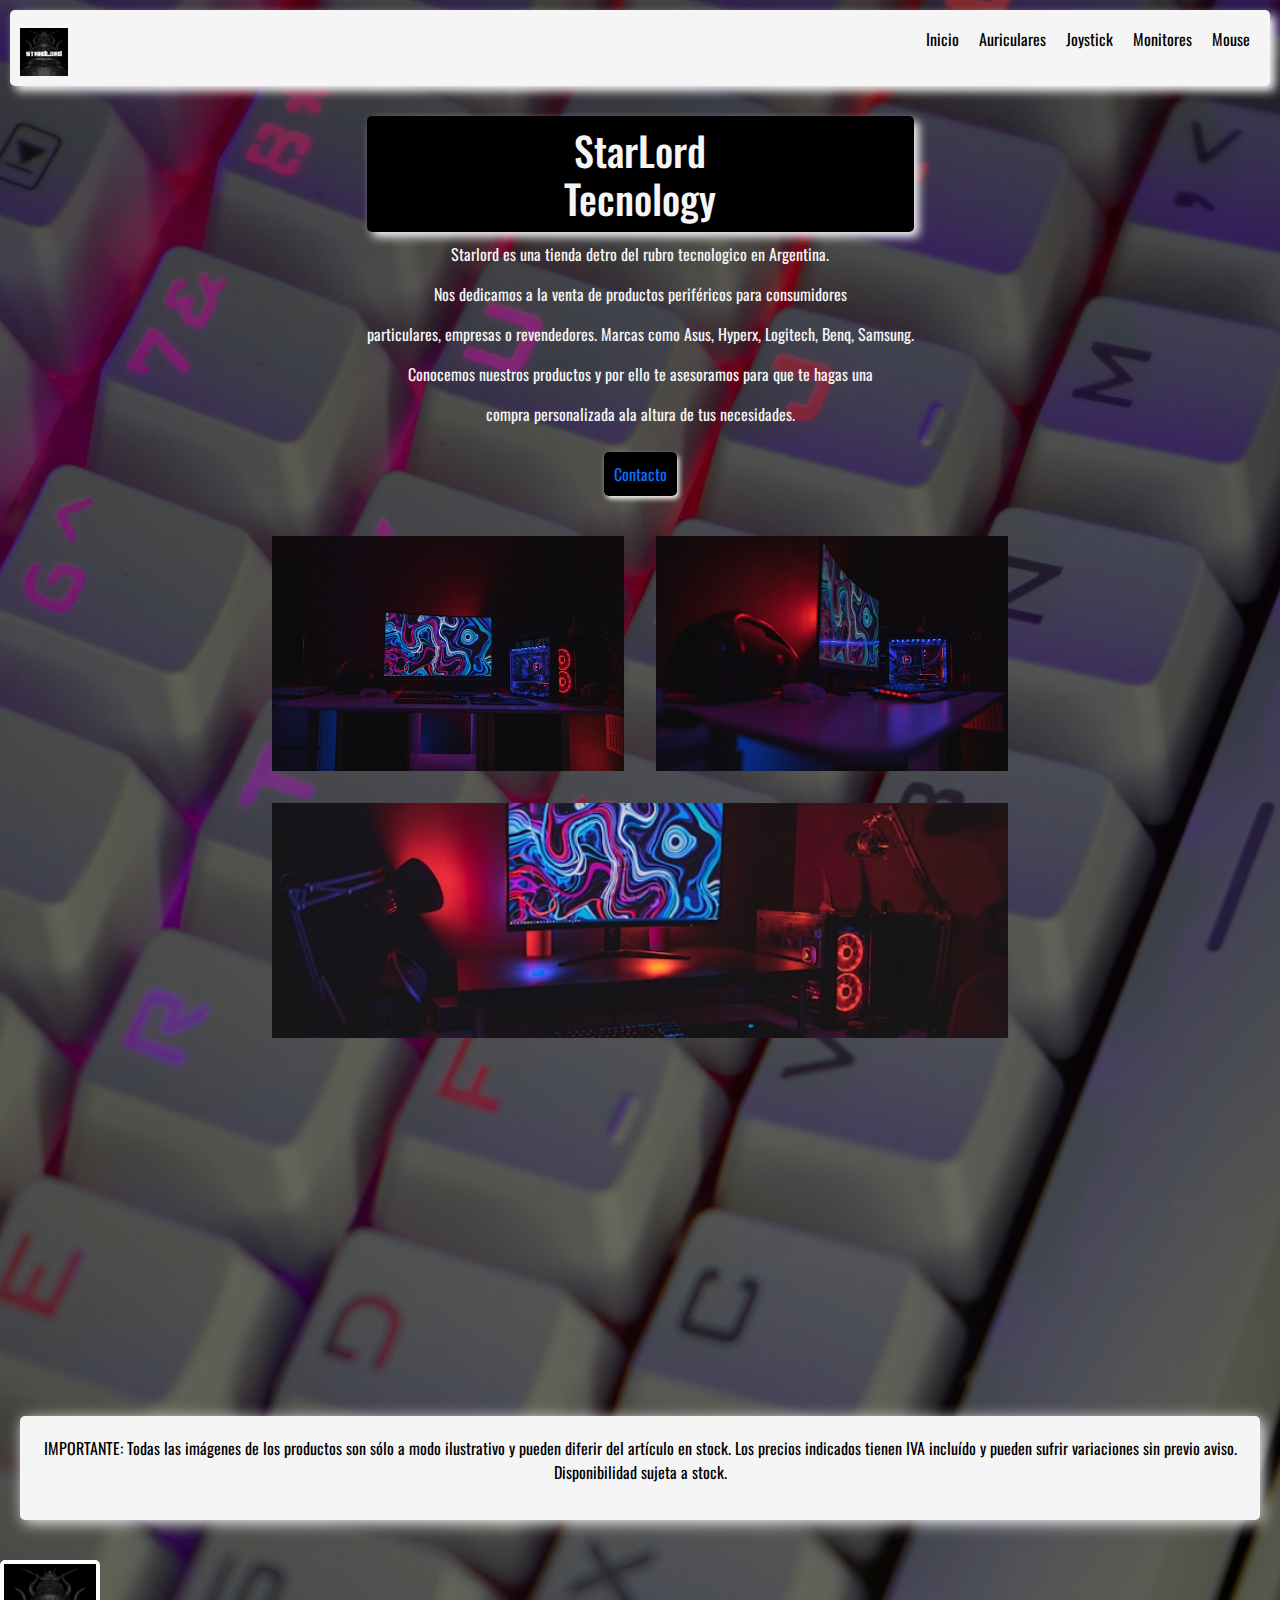
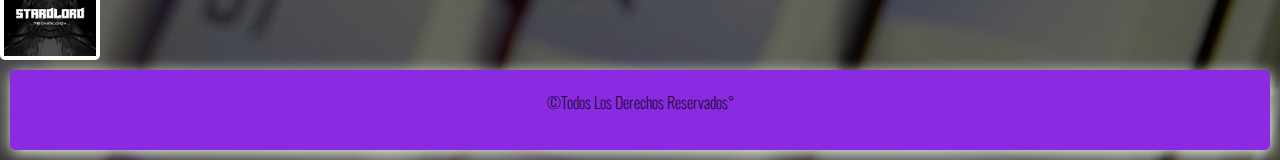
<file: index.html>
<!DOCTYPE html>
<html lang="en">
<head>
    <meta charset="UTF-8">
    
    <meta name="viewport" content="width=device-width, initial-scale=1.0">
    <!-- Meta Description-->
    <meta name="description" content="Explora nuestra pagina web stardlord tecnology">
    <!--Keywords-->
    <meta name="keywords" content="Componentes pc gamer, Venta de perifericos, Arma tu pc, Pc gamer, Tienda gamer">
    
    
    <!--BOOTSTRAP-->
    <link href="https://cdn.jsdelivr.net/npm/bootstrap@5.3.3/dist/css/bootstrap.min.css" rel="stylesheet" integrity="sha384-QWTKZyjpPEjISv5WaRU9OFeRpok6YctnYmDr5pNlyT2bRjXh0JMhjY6hW+ALEwIH" crossorigin="anonymous">
    
    <!--CSS-->

    <link rel="stylesheet" href="css/main.css">
    
    <title>Pagina Web</title>
</head>
<body>
 
 


  <header>

    <nav class="navbar">

        <div>
            <a href="../index.html">
                <img class="logo" src="imagen/Stardlord.png"  alt="logo stardlordtecnology">
            </a>

        </div>
        <ul class="nav-links">
            <li><a href="index.html">Inicio</a></li>
            <li><a href="pages/auriculares.html">Auriculares</a></li>
            <li><a href="pages/joystick.html">Joystick</a></li>
            <li><a href="pages/monitores.html">Monitores</a></li>
            <li><a href="pages/mouse.html">Mouse</a></li>
           
        </ul>

    </nav>
</header>


    <main>
      
        <div class="textos">
        <h1>StarLord <span>Tecnology</span></h1>
        <p>Starlord es una tienda detro del rubro tecnologico en Argentina.</p> 
        <p>Nos dedicamos a la venta de productos periféricos para consumidores </p> 
        <p>particulares, empresas o revendedores. Marcas como Asus, Hyperx, Logitech, Benq, Samsung.</p>
        <p>Conocemos nuestros productos y por ello te asesoramos para que te hagas una </p>
        <p>compra personalizada ala altura de tus necesidades. </p>
        <div class="boton">
        <a  href="https://www.instagram.com/benjamainero/">Contacto</a>

        
        </div>
        </div>
        


        <div class="contenedor">
        
        <div class="img-dieciseis">
        <img src="imagen/img-pagina-index1.jpg" alt="imagen uno pagina principal">
        </div>

        <div class="img-diecisiete">
        <img src="imagen/img-pagina-index2.jpg" alt="imagen dos pagina principal">
        </div>

        <div class="img-dieciocho">
        <img src="imagen/img-pagina-index3.jpg" alt="imagen tres pagina principal">
        </div> 
        
        </div>


    </main>
    

    <section>

    <p>
    IMPORTANTE: Todas las imágenes de los productos son sólo a modo ilustrativo y pueden diferir del artículo en stock. Los precios indicados tienen IVA incluído y pueden sufrir variaciones sin previo aviso. Disponibilidad sujeta a stock.
    </p>
    </section>



    <div class="contenedor-box">
      <div class="box">
      <a href="index.html"> <img src="imagen/Stardlord.png" alt="animacion-logo"> </a>
      </div>
      </div>


    <footer>
    <p>&copy;Todos Los Derechos Reservados° </p>
    
    </footer>

   <script src="https://cdn.jsdelivr.net/npm/bootstrap@5.3.3/dist/js/bootstrap.bundle.min.js" integrity="sha384-YvpcrYf0tY3lHB60NNkmXc5s9fDVZLESaAA55NDzOxhy9GkcIdslK1eN7N6jIeHz" crossorigin="anonymous"></script>

</body>

</html>
</file>
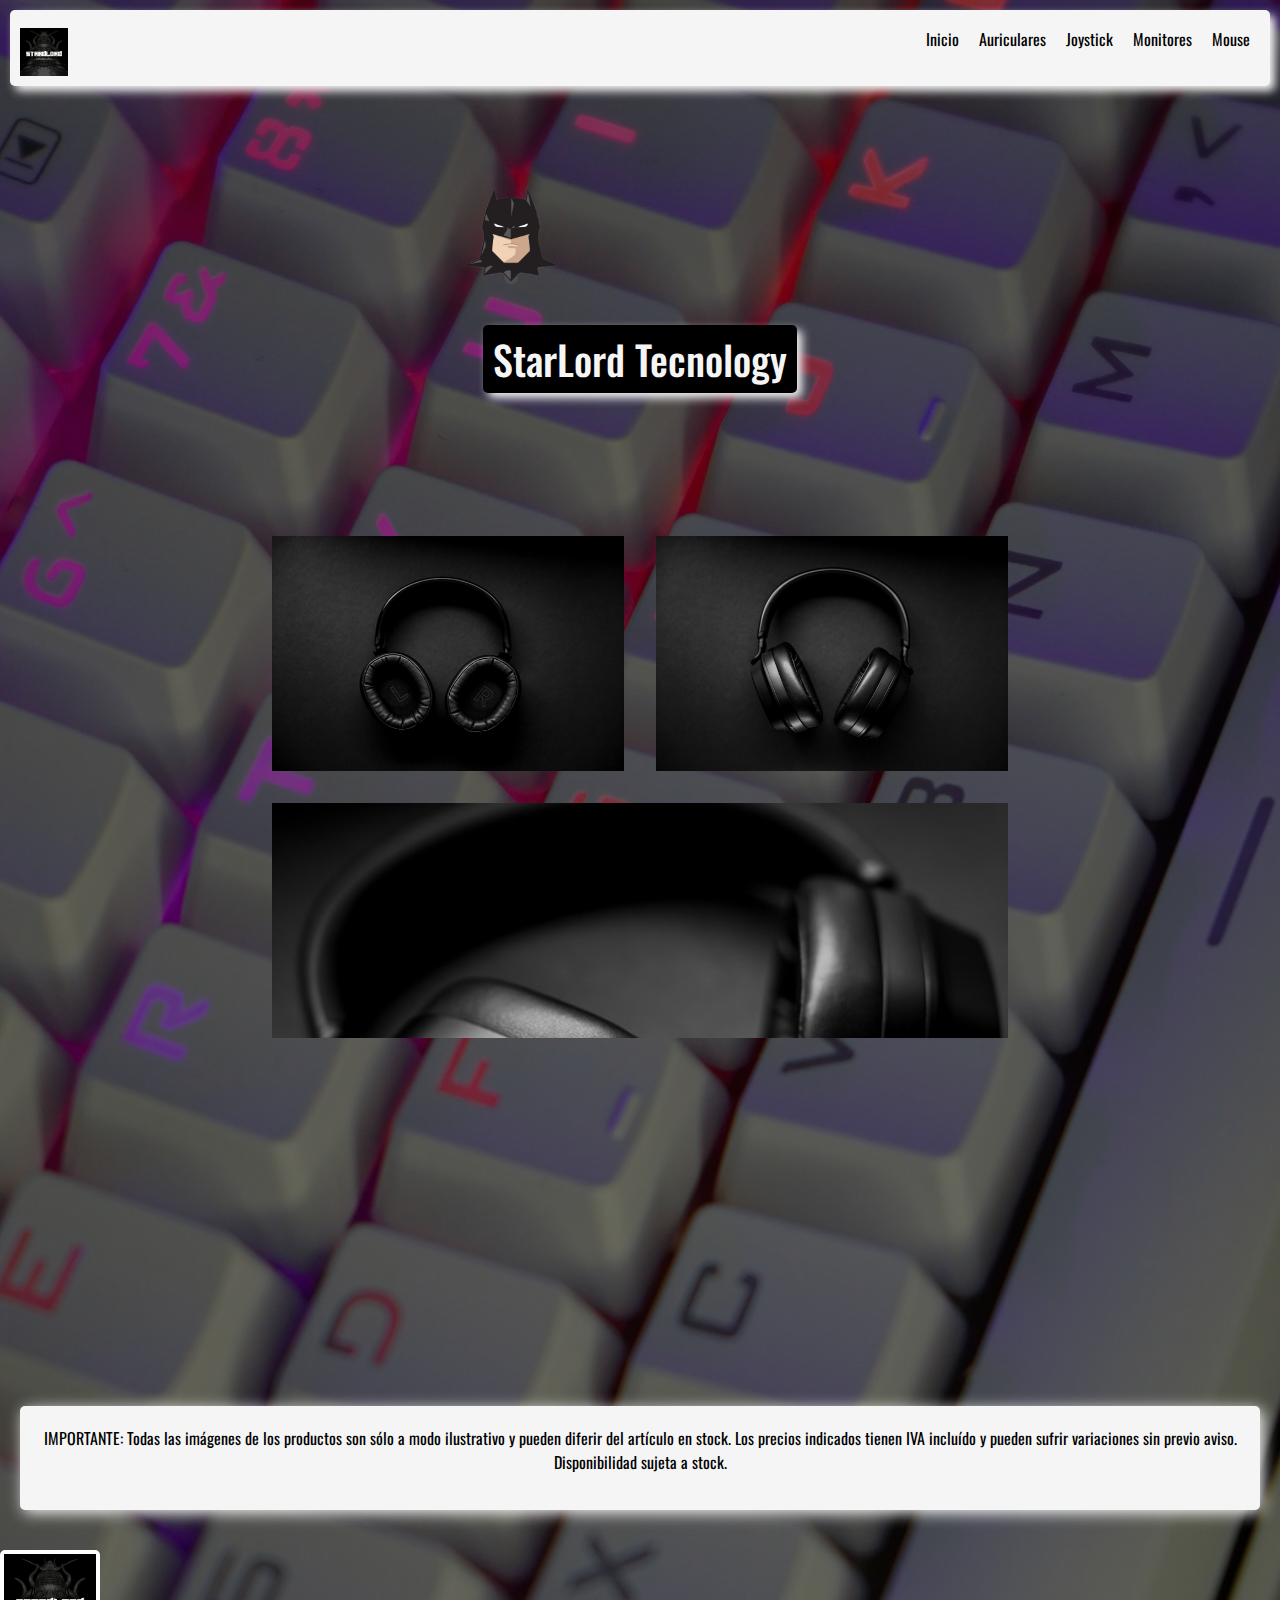
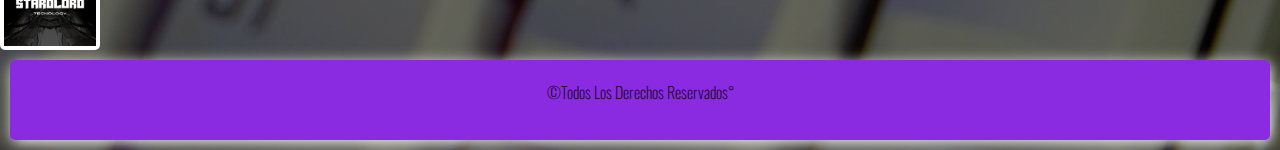
<file: pages/auriculares.html>
<!DOCTYPE html>
<html lang="en">
<head>
    <meta charset="UTF-8">
    <meta name="viewport" content="width=device-width, initial-scale=1.0">

    <!--BOOTSTRAP-->
    <link href="https://cdn.jsdelivr.net/npm/bootstrap@5.3.3/dist/css/bootstrap.min.css" rel="stylesheet" integrity="sha384-QWTKZyjpPEjISv5WaRU9OFeRpok6YctnYmDr5pNlyT2bRjXh0JMhjY6hW+ALEwIH" crossorigin="anonymous">
    
    
    <!-- CSS-->


    <link rel="stylesheet" href="../css/main.css">

    <title>Auriculares</title>
</head>
<body>
  <header>

    <nav class="navbar">

        <div>
            <a href="../index.html">
                <img class="logo" src="../imagen/Stardlord.png" alt="logo stardlordtecnology">
            </a>

        </div>
        <ul class="nav-links">
            <li><a href="../index.html">Inicio</a></li>
            <li><a href="../pages/auriculares.html">Auriculares</a></li>
            <li><a href="../pages/joystick.html">Joystick</a></li>
            <li><a href="../pages/monitores.html">Monitores</a></li>
            <li><a href="../pages/mouse.html">Mouse</a></li>
           
        </ul>

    </nav>
</header>



     <main>   
     <div class="textos-tres">
     <img class="dc-batman" src="../imagen/dc-batman-png.png" alt="animacion imagen dc batman png">
     <h1>StarLord Tecnology</h1>
     
     </div> 
     
     

     
     <div class="contenedor-dos">
     
     
     <div class="img-tres"> 
     <img src="../imagen/img-pagina-auriculares1.jpg" alt="imagen uno pagina auriculares">    
     
     </div>
     
  
     <div class="img-cuatro">
     <img src="../imagen/img-pagina-auriculares2.jpg" alt="imagen dos pagina auriculares">
     </div>

     <div class="img-cinco">

     <img src="../imagen/img-pagina-auriculares3.jpg" alt="imagen tres pagina de auriculares">

     </div>
     
     
     </main>
     

     <section>
     <p>IMPORTANTE: Todas las imágenes de los productos son sólo a modo ilustrativo y pueden diferir del artículo en stock. Los precios indicados tienen IVA incluído y pueden sufrir variaciones sin previo aviso. Disponibilidad sujeta a stock.</p>
     </section>

     <div class="contenedor-box">
     <div class="box">
     <a href="../index.html"> <img src="../imagen/Stardlord.png" alt="animacion-logo"> </a>
     </div>
     </div>
     
     <footer>
     <p>&copy;Todos Los Derechos Reservados°</p>
     </footer>


     <script src="https://cdn.jsdelivr.net/npm/bootstrap@5.3.3/dist/js/bootstrap.bundle.min.js" integrity="sha384-YvpcrYf0tY3lHB60NNkmXc5s9fDVZLESaAA55NDzOxhy9GkcIdslK1eN7N6jIeHz" crossorigin="anonymous"></script>
</body>

</html>
</file>
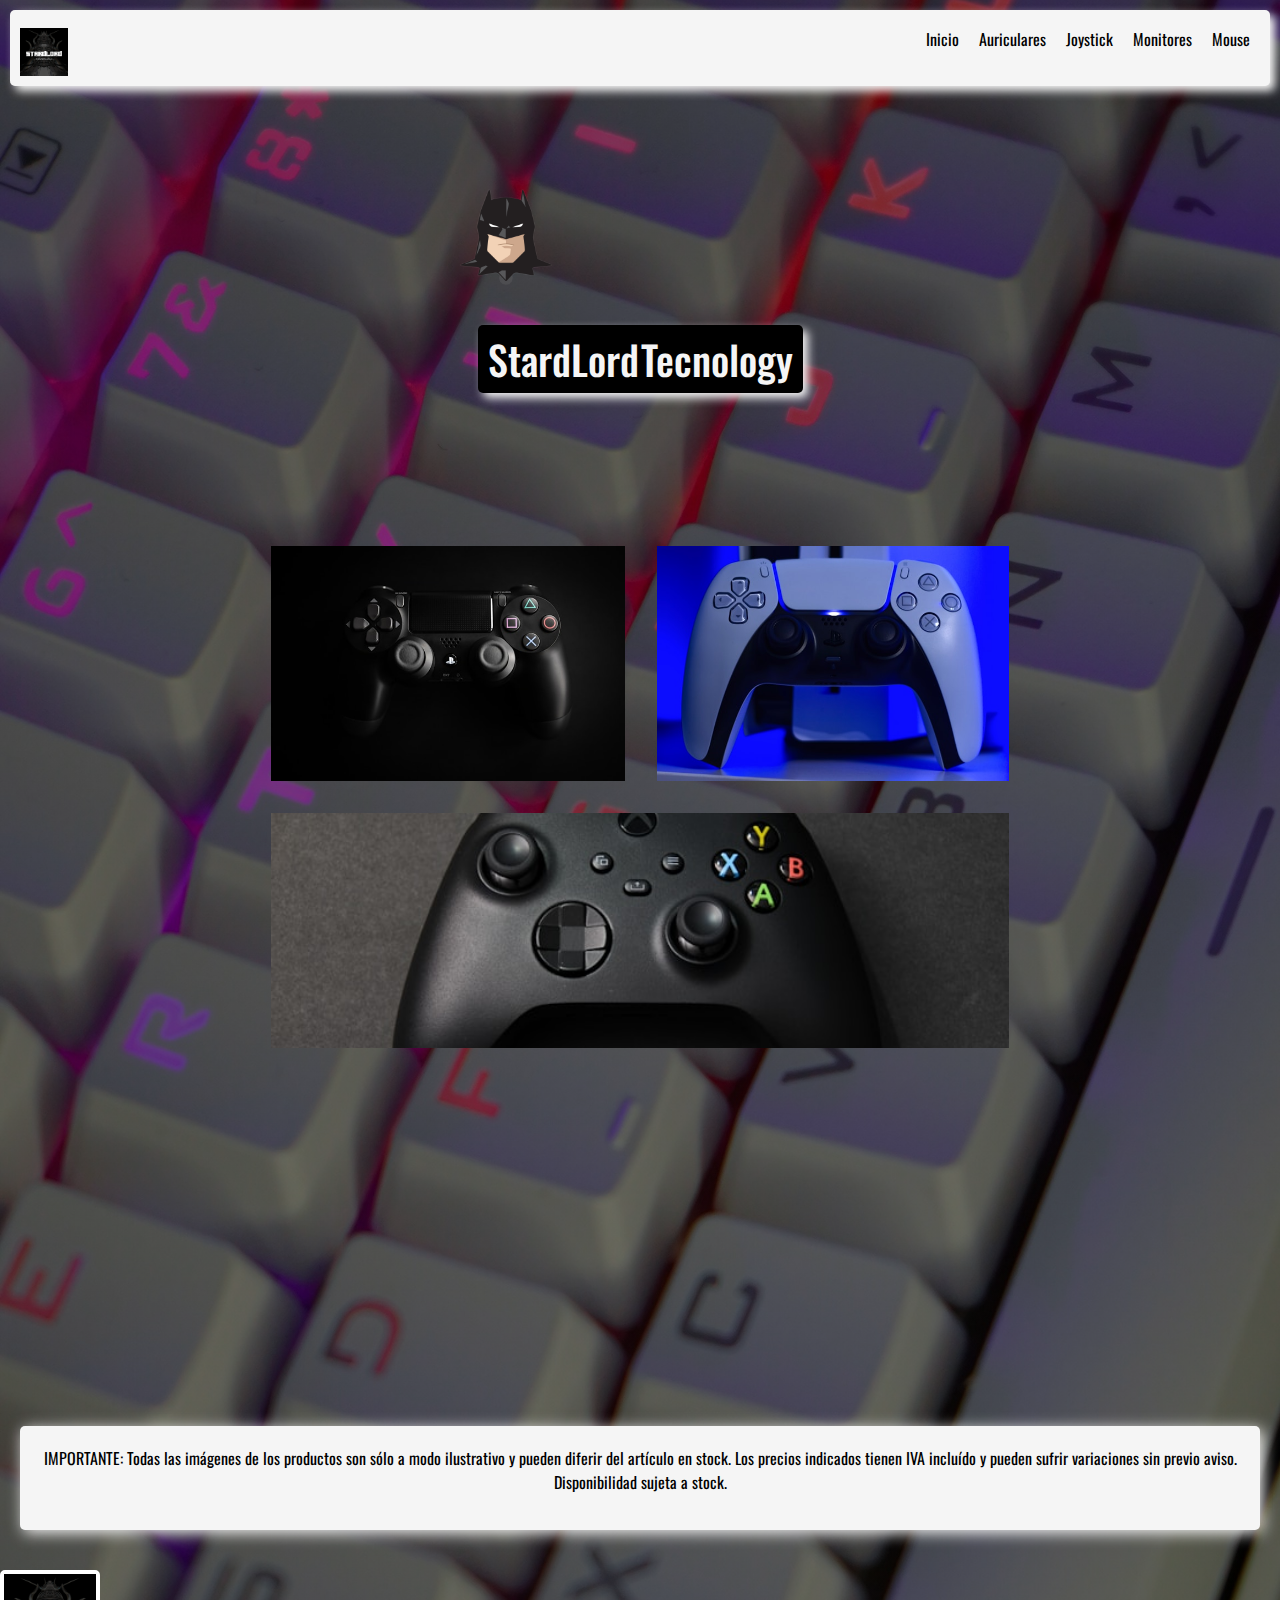
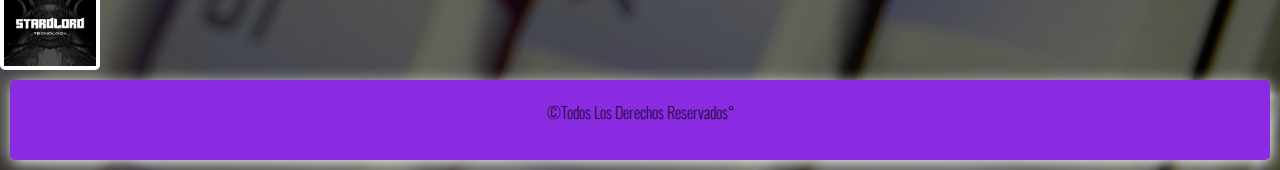
<file: pages/joystick.html>
<!DOCTYPE html>
<html lang="en">
<head>
    <meta charset="UTF-8">
    
    <meta name="viewport" content="width=device-width, initial-scale=1.0">
    <title>Joystick</title>

             <!--BOOTSTRAP-->
    <link href="https://cdn.jsdelivr.net/npm/bootstrap@5.3.3/dist/css/bootstrap.min.css" rel="stylesheet" integrity="sha384-QWTKZyjpPEjISv5WaRU9OFeRpok6YctnYmDr5pNlyT2bRjXh0JMhjY6hW+ALEwIH" crossorigin="anonymous">




                          <!-- CSS-->
    <link rel="stylesheet" href="../css/main.css">
</head>
<body>

  <header>

    <nav class="navbar">

        <div>
            <a href="../index.html">
                <img class="logo" src="../imagen/Stardlord.png" alt="logo stardlordtecnology">
            </a>

        </div>
        <ul class="nav-links">
            <li><a href="../index.html">Inicio</a></li>
            <li><a href="../pages/auriculares.html">Auriculares</a></li>
            <li><a href="../pages/joystick.html">Joystick</a></li>
            <li><a href="../pages/monitores.html">Monitores</a></li>
            <li><a href="../pages/mouse.html">Mouse</a></li>
           
        </ul>

    </nav>
</header>
 
 <main> 
   <div class="textos-tres">
   <img class="dc-batman" src="../imagen/dc-batman-png.png" alt="animacion imagen dc batman png">
   <h1>StardLordTecnology</h1>  
   </div>


    <div class="contenedor-tres">    
    
    <div class="img-seis">   
    <img src="../imagen/img-pagina-joystick1.jpg"  alt="imagen uno pagina joystick">


    </div>

    <div class="img-siete">   
    <img src="../imagen/img-pagina-joystick2.jpg"  alt="imagen dos pagina joystick">

    </div>

    <div class="img-ocho">     
    <img src="../imagen/img-pagina-joystick3.jpg" alt="imagen tres pagina joystick">


    </div>
    
    </div>


    
    </main>

    <section>
        <p>
            IMPORTANTE: Todas las imágenes de los productos son sólo a modo ilustrativo y pueden diferir del artículo en stock. Los precios indicados tienen IVA incluído y pueden sufrir variaciones sin previo aviso. Disponibilidad sujeta a stock.
        </p>
    </section>

    <div class="contenedor-box">
      <div class="box">
        <a href="../index.html"> <img src="../imagen/Stardlord.png" alt="animacion-logo"> </a>
      </div>
      </div>

    <footer>
        <p>&copy;Todos Los Derechos Reservados°</p>
    </footer>




    <script src="https://cdn.jsdelivr.net/npm/bootstrap@5.3.3/dist/js/bootstrap.bundle.min.js" integrity="sha384-YvpcrYf0tY3lHB60NNkmXc5s9fDVZLESaAA55NDzOxhy9GkcIdslK1eN7N6jIeHz" crossorigin="anonymous"></script>
</body>
</html>
</file>
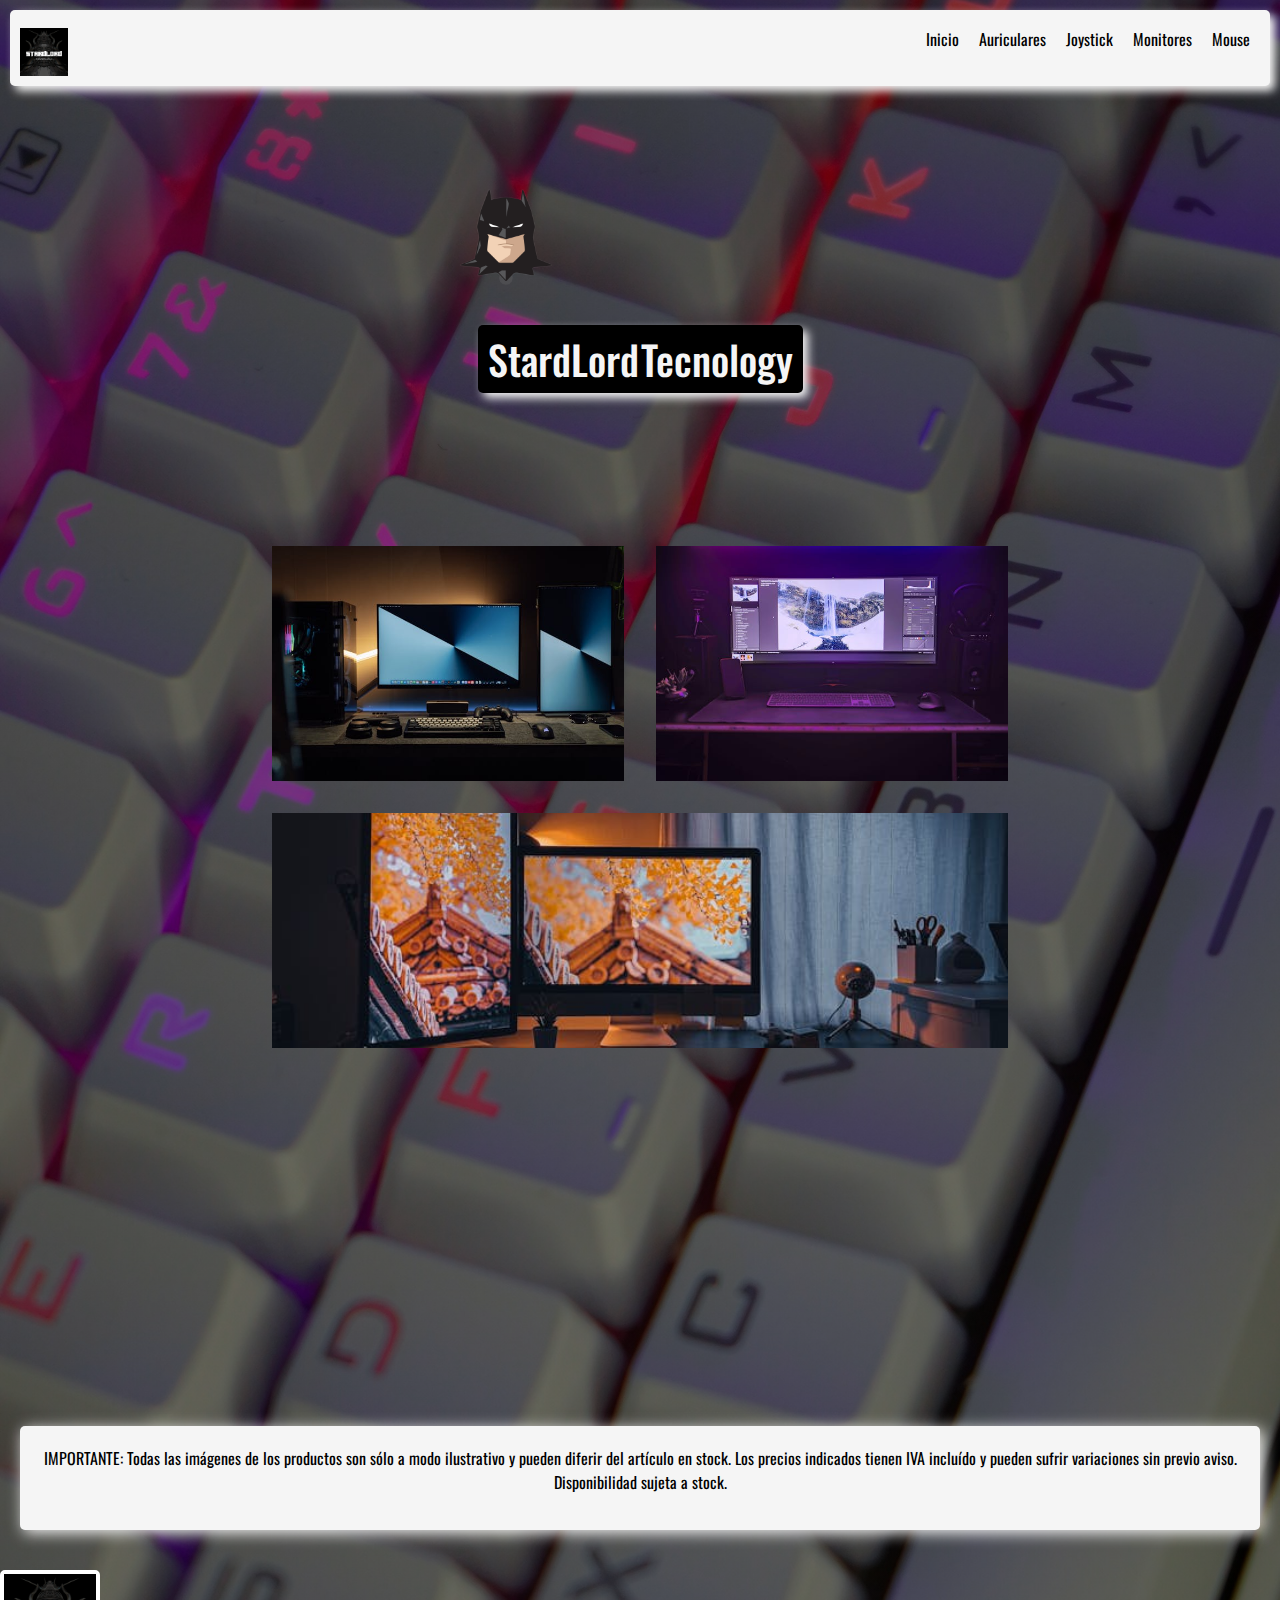
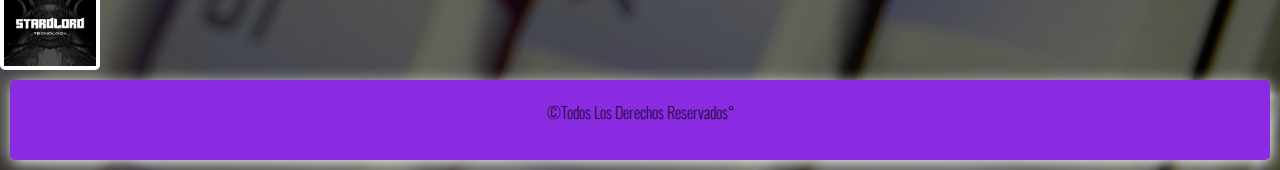
<file: pages/monitores.html>
<!DOCTYPE html>
<html lang="en">
<head>
    <meta charset="UTF-8">
    
    <meta name="viewport" content="width=device-width, initial-scale=1.0">
    <title>Monitores</title>

                     <!--BOOTSTRAP-->
    <link href="https://cdn.jsdelivr.net/npm/bootstrap@5.3.3/dist/css/bootstrap.min.css" rel="stylesheet" integrity="sha384-QWTKZyjpPEjISv5WaRU9OFeRpok6YctnYmDr5pNlyT2bRjXh0JMhjY6hW+ALEwIH" crossorigin="anonymous">


                     <!--CSS-->
    <link rel="stylesheet" href="../css/main.css">
</head>
<body>

  <header>

    <nav class="navbar">

        <div>
            <a href="../index.html">
                <img class="logo" src="../imagen/Stardlord.png" alt="logo stardlordtecnology">
            </a>

        </div>
        <ul class="nav-links">
            <li><a href="../index.html">Inicio</a></li>
            <li><a href="../pages/auriculares.html">Auriculares</a></li>
            <li><a href="../pages/joystick.html">Joystick</a></li>
            <li><a href="../pages/monitores.html">Monitores</a></li>
            <li><a href="../pages/mouse.html">Mouse</a></li>
           
        </ul>

    </nav>
</header>

  <main>
    <div class="textos-tres">
    <img class="dc-batman" src="../imagen/dc-batman-png.png" alt="animacion imagen dc batman png">
    <h1>StardLordTecnology</h1>
    </div>

  <div class="contenedor-cuatro">     
      
  <div class="img-nueve">            
    <img src="../imagen/img-pagina-monitor1.jpg"  alt="imagen uno pagina monitor">
  </div>

 <div class="img-diez">      
<img src="../imagen/img-pagina-monitor2.jpg"  alt="imagen dos pagina monitor">
 </div>

 <div class="img-once">   
<img src="../imagen/img-pagina-monitor3.jpg"  alt="imagen tres pagina monitor">
 </div>

 </div>
</main>

<section>
    <p>
        IMPORTANTE: Todas las imágenes de los productos son sólo a modo ilustrativo y pueden diferir del artículo en stock. Los precios indicados tienen IVA incluído y pueden sufrir variaciones sin previo aviso. Disponibilidad sujeta a stock.
    </p>
</section>

<div class="contenedor-box">
  <div class="box">
    <a href="../index.html"> <img src="../imagen/Stardlord.png" alt="animacion-logo"> </a>
  </div>
  </div>

<footer>
    <p>&copy;Todos Los Derechos Reservados°</p>
</footer>




<script src="https://cdn.jsdelivr.net/npm/bootstrap@5.3.3/dist/js/bootstrap.bundle.min.js" integrity="sha384-YvpcrYf0tY3lHB60NNkmXc5s9fDVZLESaAA55NDzOxhy9GkcIdslK1eN7N6jIeHz" crossorigin="anonymous"></script>

</body>
</html>
</file>
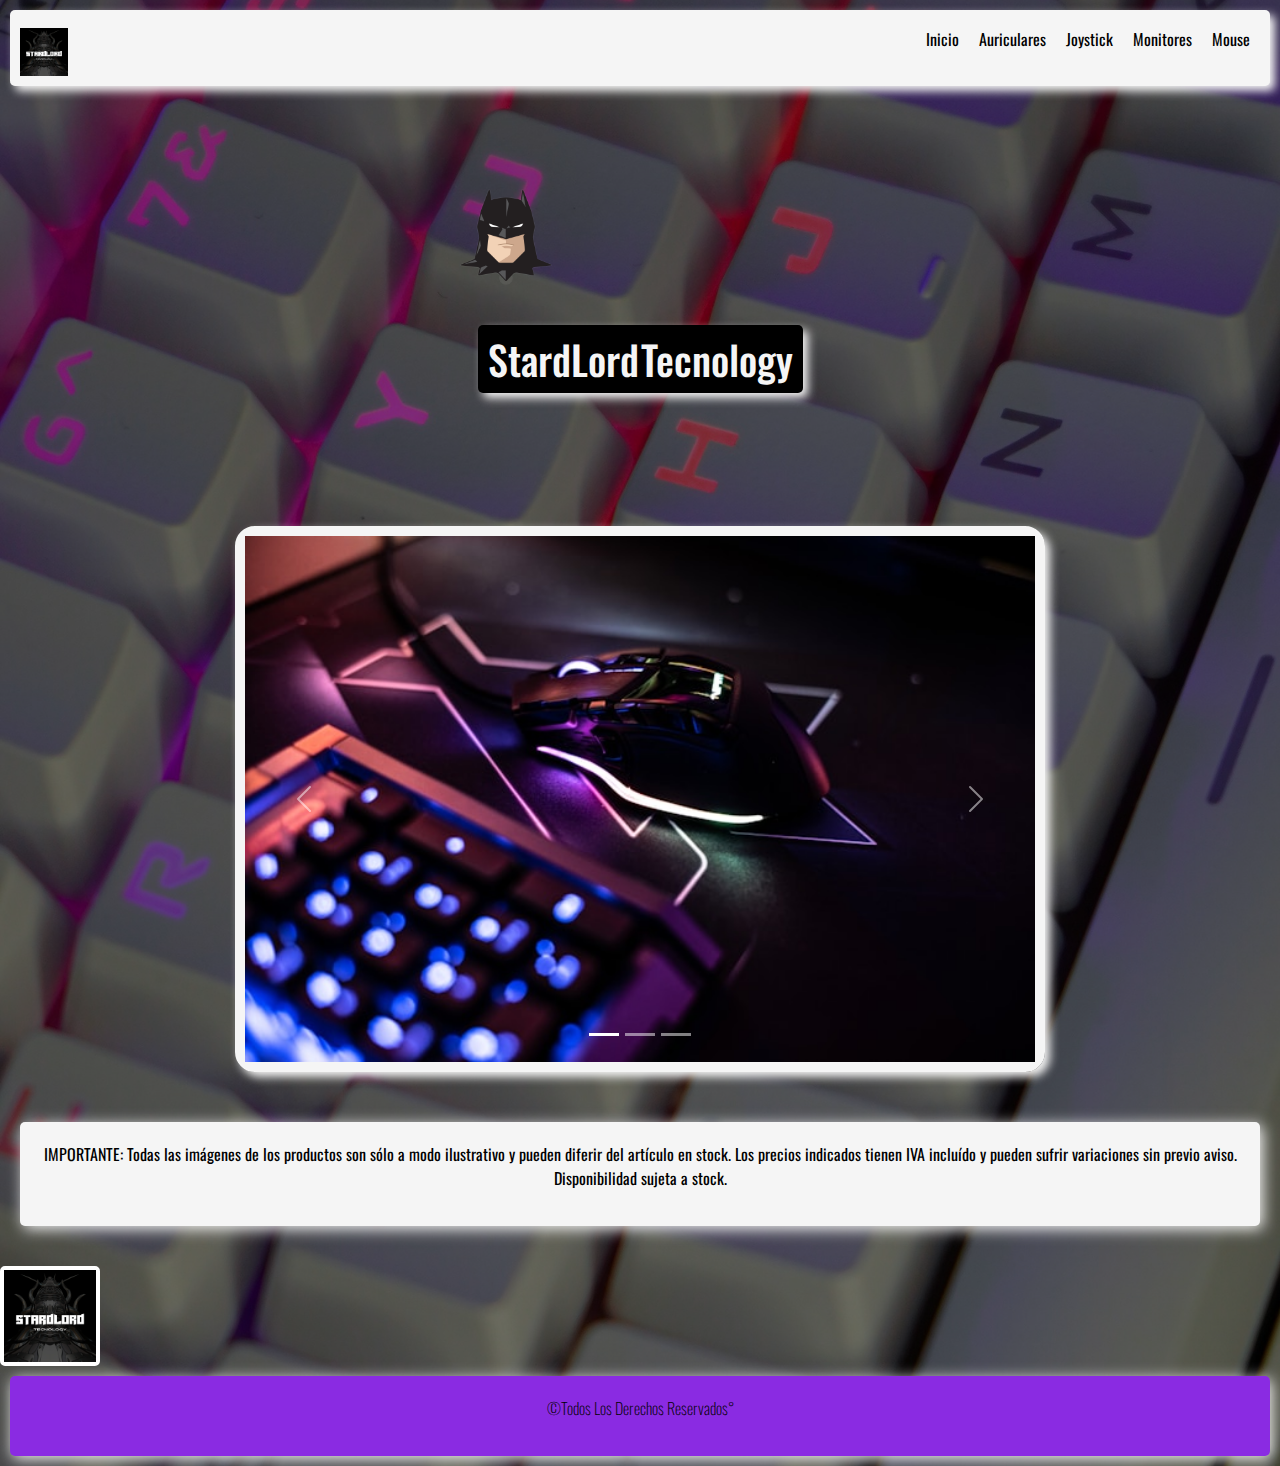
<file: pages/mouse.html>
<!DOCTYPE html>
<html lang="en">
<head>
    <meta charset="UTF-8">
    
    <meta name="viewport" content="width=device-width, initial-scale=1.0">
    <title>Mouse</title>
                        <!--BOOTSTRAP-->
  <link href="https://cdn.jsdelivr.net/npm/bootstrap@5.3.3/dist/css/bootstrap.min.css" rel="stylesheet" integrity="sha384-QWTKZyjpPEjISv5WaRU9OFeRpok6YctnYmDr5pNlyT2bRjXh0JMhjY6hW+ALEwIH" crossorigin="anonymous">
                            <!--CSS-->

    <link rel="stylesheet" href="../css/main.css">
 </head>
 <body>
    
  <header>

    <nav class="navbar">

        <div>
            <a href="../index.html">
                <img class="logo" src="../imagen/Stardlord.png" alt="logo stardlordtecnology">
            </a>

        </div>
        <ul class="nav-links">
            <li><a href="../index.html">Inicio</a></li>
            <li><a href="../pages/auriculares.html">Auriculares</a></li>
            <li><a href="../pages/joystick.html">Joystick</a></li>
            <li><a href="../pages/monitores.html">Monitores</a></li>
            <li><a href="../pages/mouse.html">Mouse</a></li>
           
        </ul>

    </nav>
</header>

    <main>   

      <div class="textos-tres">   
      <img class="dc-batman" src="../imagen/dc-batman-png.png" alt="animacion imagen dc batman png"> 
      <h1>StardLordTecnology</h1>
      </div>
      <div id="carouselExampleIndicators" class="carousel slide">
        <div class="carousel-indicators">
          <button type="button" data-bs-target="#carouselExampleIndicators" data-bs-slide-to="0" class="active" aria-current="true" aria-label="Slide 1"></button>
          <button type="button" data-bs-target="#carouselExampleIndicators" data-bs-slide-to="1" aria-label="Slide 2"></button>
          <button type="button" data-bs-target="#carouselExampleIndicators" data-bs-slide-to="2" aria-label="Slide 3"></button>
        </div>
        <div class="carousel-inner">
          <div class="carousel-item active">
            <img src="../imagen/img-pagina-mouse1.jpg" class="d-block w-100" alt="imagen uno carousel pagina mouse">
          </div>
          <div class="carousel-item">
            <img src="../imagen/img-pagina-mouse2.jpg" class="d-block w-100" alt="imagen dos carousel pagina mouse">
          </div>
          <div class="carousel-item">
            <img src="../imagen/img-pagina-mouse3.jpg" class="d-block w-100" alt="imagen tres carousel pagina mouse">
          </div>
        </div>
        <button class="carousel-control-prev" type="button" data-bs-target="#carouselExampleIndicators" data-bs-slide="prev">
          <span class="carousel-control-prev-icon" aria-hidden="true"></span>
          <span class="visually-hidden">Previous</span>
        </button>
        <button class="carousel-control-next" type="button" data-bs-target="#carouselExampleIndicators" data-bs-slide="next">
          <span class="carousel-control-next-icon" aria-hidden="true"></span>
          <span class="visually-hidden">Next</span>
        </button>
      </div>

    
</main>





    <section>
        <p>
            IMPORTANTE: Todas las imágenes de los productos son sólo a modo ilustrativo y pueden diferir del artículo en stock. Los precios indicados tienen IVA incluído y pueden sufrir variaciones sin previo aviso. Disponibilidad sujeta a stock.
        </p>
    </section>

    <div class="contenedor-box">
      <div class="box">
        <a href="../index.html"> <img src="../imagen/Stardlord.png"  alt="animacion-logo"> </a>
      </div>
      </div>

    <footer>
        <p>&copy;Todos Los Derechos Reservados°</p>
    </footer>


    <script src="https://cdn.jsdelivr.net/npm/bootstrap@5.3.3/dist/js/bootstrap.bundle.min.js" integrity="sha384-YvpcrYf0tY3lHB60NNkmXc5s9fDVZLESaAA55NDzOxhy9GkcIdslK1eN7N6jIeHz" crossorigin="anonymous"></script>

</body>
</html>
</file>
<file: css/main.css>
@import url("https://fonts.googleapis.com/css2?family=Oswald:wght@200..700&display=swap");
/*animation*/
.box {
  width: 100px;
  height: 100px;
  border: 4px solid white;
  border-radius: 5px;
  background: #8a2be2;
  animation: change-color 5s infinite alternate, move-box 5s infinite alternate;
}

.box a img {
  width: 100%;
  height: 100%;
}

.box:hover {
  background: #8a2be2;
}

@keyframes change-color {
  0% {
    background: #8a2be2;
  }
  25% {
    background: green;
  }
  75% {
    background: indigo;
  }
  100% {
    background: red;
  }
}
@keyframes move-box {
  0% {
    transform: translateX(-150%);
  }
  100% {
    transform: translateX(20px);
  }
}
.dc-batman {
  width: 6rem;
  height: auto;
  animation: change-batman 5s infinite alternate, move-batman 5s infinite alternate;
}

@keyframes move-batman {
  0% {
    transform: translateX(20px);
  }
  100% {
    transform: translateX(247px);
  }
}
/*Mq de tablet*/
@media screen and (min-width: 600px) {
  /*mq paginal principal*/
  main .contenedor {
    height: 90vh;
    grid-template-columns: repeat(2, 1fr);
    grid-template-rows: repeat(2, 40%);
  }
  main .img-dieciocho {
    grid-column: span 2;
  }
  /*Mq de pagina dos*/
  main .contenedor-dos {
    height: 90vh;
    grid-template-columns: repeat(2, 1fr);
    grid-template-rows: repeat(2, 55%);
  }
  main .img-cinco {
    grid-column: span 2;
  }
  .textos-tres {
    padding: 0px 80px;
    margin: 1px;
  }
  main h1.textos-dos {
    text-align: center;
    color: #f5f5f5;
    background-color: #f5f5f5;
    margin: 40px 20px;
    box-shadow: 5px 5px 10px #f5f5f5;
  }
  /*Mq de pagina tres*/
  main .contenedor-tres {
    height: 90vh;
    grid-template-columns: repeat(2, 1fr);
    grid-template-rows: repeat(2, 45%);
  }
  .textos-tres {
    padding: 0px 80px;
    margin: 1px;
  }
  main .img-ocho {
    grid-column: span 2;
  }
  /*Mq de pagina cuatro*/
  main .contenedor-cuatro {
    height: 90vh;
    grid-template-columns: repeat(2, 1fr);
    grid-template-rows: repeat(2, 45%);
  }
  main .img-once {
    grid-column: span 2;
  }
  /*Mq de pagina 5*/
  main .contenedor-cinco {
    height: 90vh;
    grid-template-columns: repeat(2, 1fr);
    grid-template-rows: repeat(2, 45%);
  }
  main .img-quince {
    grid-column: span 2;
  }
}
@media screen and (min-width: 1024px) {
  /*Mq de pagina principal*/
  main .textos {
    padding: 0px 90px;
    margin: 0px 67px;
  }
  main .contenedor {
    height: 90vh;
    grid-template-columns: repeat(2, 1fr);
    grid-template-rows: repeat(2, 40%);
  }
  main .img-dieciocho {
    grid-column: span 2;
  }
  /*mq pagina dos*/
  main .textos-tres {
    padding: 0px 90px;
    margin: 83px;
  }
  main .contenedor-dos {
    grid-template-columns: repeat(2, 1fr);
    grid-template-rows: repeat(2, 60%);
  }
  main .img-cinco {
    grid-column: span 2;
  }
  main .textos-dos {
    text-align: center;
    color: #f5f5f5;
    background-color: #000000;
    margin: 40px 20px;
    box-shadow: 5px 5px 10px #f5f5f5;
  }
  /*mq pagina tres*/
  main .contenedor-tres {
    height: 90vh;
    grid-template-columns: repeat(2, 1fr);
    grid-template-rows: repeat(2, 80%);
  }
  main .img-ocho {
    grid-column: span 2;
  }
  .textos-tres {
    padding: 0px 90px;
    margin: 68px;
  }
  /*mq de pagina cuatro*/
  main .contenedor-cuatro {
    height: 90vh;
    grid-template-columns: repeat(2, 1fr);
    grid-template-rows: repeat(2, 80%);
  }
  main .img-once {
    grid-column: span 2;
  }
  /*mq de pagina cinco*/
  main .contenedor-cinco {
    height: 90vh;
    grid-template-columns: repeat(2, 1fr);
    grid-template-rows: repeat(2, 80%);
  }
  main .img-quince {
    grid-column: span 2;
  }
}
/* Pseudoclases */
/*pagina principal*/
.img-dieciseis:hover {
  border-radius: 1px solid;
  box-shadow: 2px 3px 4px #f5f5f5;
}

.img-diecisiete:hover {
  border-radius: 1px solid;
  box-shadow: 2px 3px 4px #f5f5f5;
}

.img-dieciocho:hover {
  border-radius: 1px solid;
  box-shadow: 2px 3px 4px #f5f5f5;
}

/*pseudoclases pagina dos*/
.img-tres:hover {
  border-radius: 1px solid;
  box-shadow: 2px 3px 4px #f5f5f5;
}

.img-cuatro:hover {
  border-radius: 1px solid;
  box-shadow: 2px 3px 4px #f5f5f5;
}

.img-cinco:hover {
  border-radius: 1px solid;
  box-shadow: 2px 3px 4px #f5f5f5;
}

/*pseudoclases pagina tres*/
.img-seis:hover {
  border-radius: 1px solid;
  box-shadow: 2px 3px 4px #f5f5f5;
}

.img-siete:hover {
  border-radius: 1px solid;
  box-shadow: 2px 3px 4px #f5f5f5;
}

.img-ocho:hover {
  border-radius: 1px solid;
  box-shadow: 2px 3px 4px #f5f5f5;
}

/*pseudoclases pagina cuatro*/
.img-nueve:hover {
  border-radius: 1px solid;
  box-shadow: 2px 3px 4px #f5f5f5;
}

.img-diez:hover {
  border-radius: 1px solid;
  box-shadow: 2px 3px 4px #f5f5f5;
}

.img-once:hover {
  border-radius: 1px solid;
  box-shadow: 2px 3px 4px #f5f5f5;
}

/*pseudoclases pagina cinco*/
.img-trece:hover {
  border-radius: 1px solid;
  box-shadow: 2px 3px 4px #f5f5f5;
}

.img-catorce:hover {
  border-radius: 1px solid;
  box-shadow: 2px 3px 4px #f5f5f5;
}

.img-quince:hover {
  border-radius: 1px solid;
  box-shadow: 2px 3px 4px #f5f5f5;
}

.slide {
  margin: 10px 10px;
  color: whitesmoke;
  width: 90vh;
  height: auto;
  border-radius: 20px;
  border: 10px solid;
  box-shadow: 5px 5px 10px #f5f5f5;
}

/*NAV BAR */
.navbar {
  display: flex;
  margin: 10px 10px;
  background-color: #f5f5f5;
  box-shadow: 5px 5px 10px #f5f5f5;
  justify-content: space-between;
  align-items: center;
  border-radius: 5px;
  border-bottom: 2px solid #f5f5f5;
}
.navbar .logo {
  width: 3rem;
  height: 3rem;
  margin: 10px 0px 0px 10px;
}
.navbar .nav-links {
  display: flex;
  list-style: none;
}
.navbar .nav-links li {
  margin-right: 20px;
}
.navbar .nav-links li a {
  text-decoration: none;
  color: #000000;
}
.navbar .nav-links li a:hover {
  background-color: #8a2be2;
  color: #f5f5f5;
}

/*estilos body*/
body {
  color: #000000;
  background-color: #8a2be2;
  font-family: "Oswald", sans-serif;
  background-image: linear-gradient(to bottom, rgba(0, 0, 0, 0.5), rgba(0, 0, 0, 0.5)), url(../imagen/fondo-de-pantalla-prin.jpg);
  background-size: cover;
  background-position: center;
}
body .header-announcement {
  background-color: #f5f5f5;
  box-shadow: 1px 2px 3px #f5f5f5;
  font-size: 12px;
  text-align: center;
}

/* estilos main */
main {
  display: flex;
  justify-content: center;
  align-items: center;
  margin: 20px 20px;
  flex-wrap: wrap;
}

main p {
  color: #f5f5f5;
}

main div h1 {
  color: #f5f5f5;
  background-color: #000000;
  margin: 40px 20px;
  padding: 10px 10px;
  box-shadow: 5px 5px 10px #f5f5f5;
  border-radius: 5px;
}

main .textos {
  text-align: center;
}
main .textos h1 {
  margin: 10px 0px;
}
main .textos h1 span {
  display: block;
}

main .img {
  display: flex;
  justify-content: center;
}

main .textos .boton {
  background-color: #000000;
  color: #f5f5f5;
  margin: 10px;
  padding: 10px;
  display: inline-block;
  box-shadow: 2px 3px 5px #f5f5f5;
  border-radius: 5px;
}

.boton a {
  list-style: none;
  text-decoration: none;
}

main div img {
  object-fit: cover;
  width: 100%;
  height: 100%;
}

/* grid pagina principal*/
main .contenedor {
  display: grid;
  grid-template-columns: 1fr;
  grid-template-rows: repeat(3, 29%);
  gap: 2rem;
  object-fit: cover;
  box-sizing: border-box;
  margin: 30px 20px;
}

/* grid pagina 2 */
main .contenedor-dos {
  display: grid;
  grid-template-columns: 1fr;
  grid-template-rows: repeat(3, 29%);
  gap: 2rem;
  object-fit: cover;
  margin: 20px 10px;
}
main .contenedor-dos img {
  width: 100%;
  height: 100%;
}

/*grid pagina tres*/
main .contenedor-tres {
  display: grid;
  grid-template-columns: 1fr;
  grid-template-rows: repeat(3, 29%);
  gap: 2rem;
  object-fit: cover;
  box-sizing: border-box;
  margin: 30px 20px;
}

/* gird pagina cuatro */
main .contenedor-cuatro {
  display: grid;
  grid-template-columns: 1fr;
  grid-template-rows: repeat(3, 29%);
  gap: 2rem;
  object-fit: cover;
  box-sizing: border-box;
  margin: 30px 20px;
}

/* grid pagina cinco*/
main .contenedor-cinco {
  display: grid;
  grid-template-columns: 1fr;
  grid-template-rows: repeat(3, 29%);
  gap: 2rem;
  object-fit: cover;
  box-sizing: border-box;
  margin: 30px 20px;
}

/* estilos de section */
section {
  background-color: #f5f5f5;
  color: #000000;
  display: flex;
  justify-content: center;
  text-align: center;
  padding: 20px;
  margin: 40px 20px;
  box-shadow: 3px 3px 15px #f5f5f5;
  border-radius: 5px;
}

/* footer */
footer {
  color: var(--bg-light);
  display: flex;
  justify-content: center;
  align-items: center;
  gap: 15px;
  flex-wrap: wrap;
  font-size: 1rem;
  font-weight: 100;
  margin: 15px 0;
  padding: 15px;
  background: #8a2be2;
  border-radius: 5px;
  vertical-align: middle;
  padding: 20px;
  margin: 10px 10px;
  box-shadow: 2px 3px 15px #f5f5f5;
  animation-name: change-footer;
  animation-duration: 15s;
  animation-timing-function: linear;
  animation-iteration-count: infinite;
}

@keyframes change-footer {
  0% {
    background: white;
  }
  15% {
    background: red;
  }
  20% {
    background: green;
  }
  25% {
    background: blue;
  }
  30% {
    background: skyblue;
  }
  40% {
    background: turquoise;
  }
  50% {
    background: violet;
  }
  55% {
    background: pink;
  }
  60% {
    background: yellow;
  }
  65% {
    background: orange;
  }
  70% {
    background: lightgreen;
  }
  75% {
    background: purple;
  }
  80% {
    background: darkorange;
  }
  90% {
    background: darkgreen;
  }
  100% {
    background: darkorange;
  }
}
/*reset*/
* {
  margin: 0%;
  padding: 0%;
  box-sizing: border-box;
}

/*# sourceMappingURL=main.css.map */
</file>
